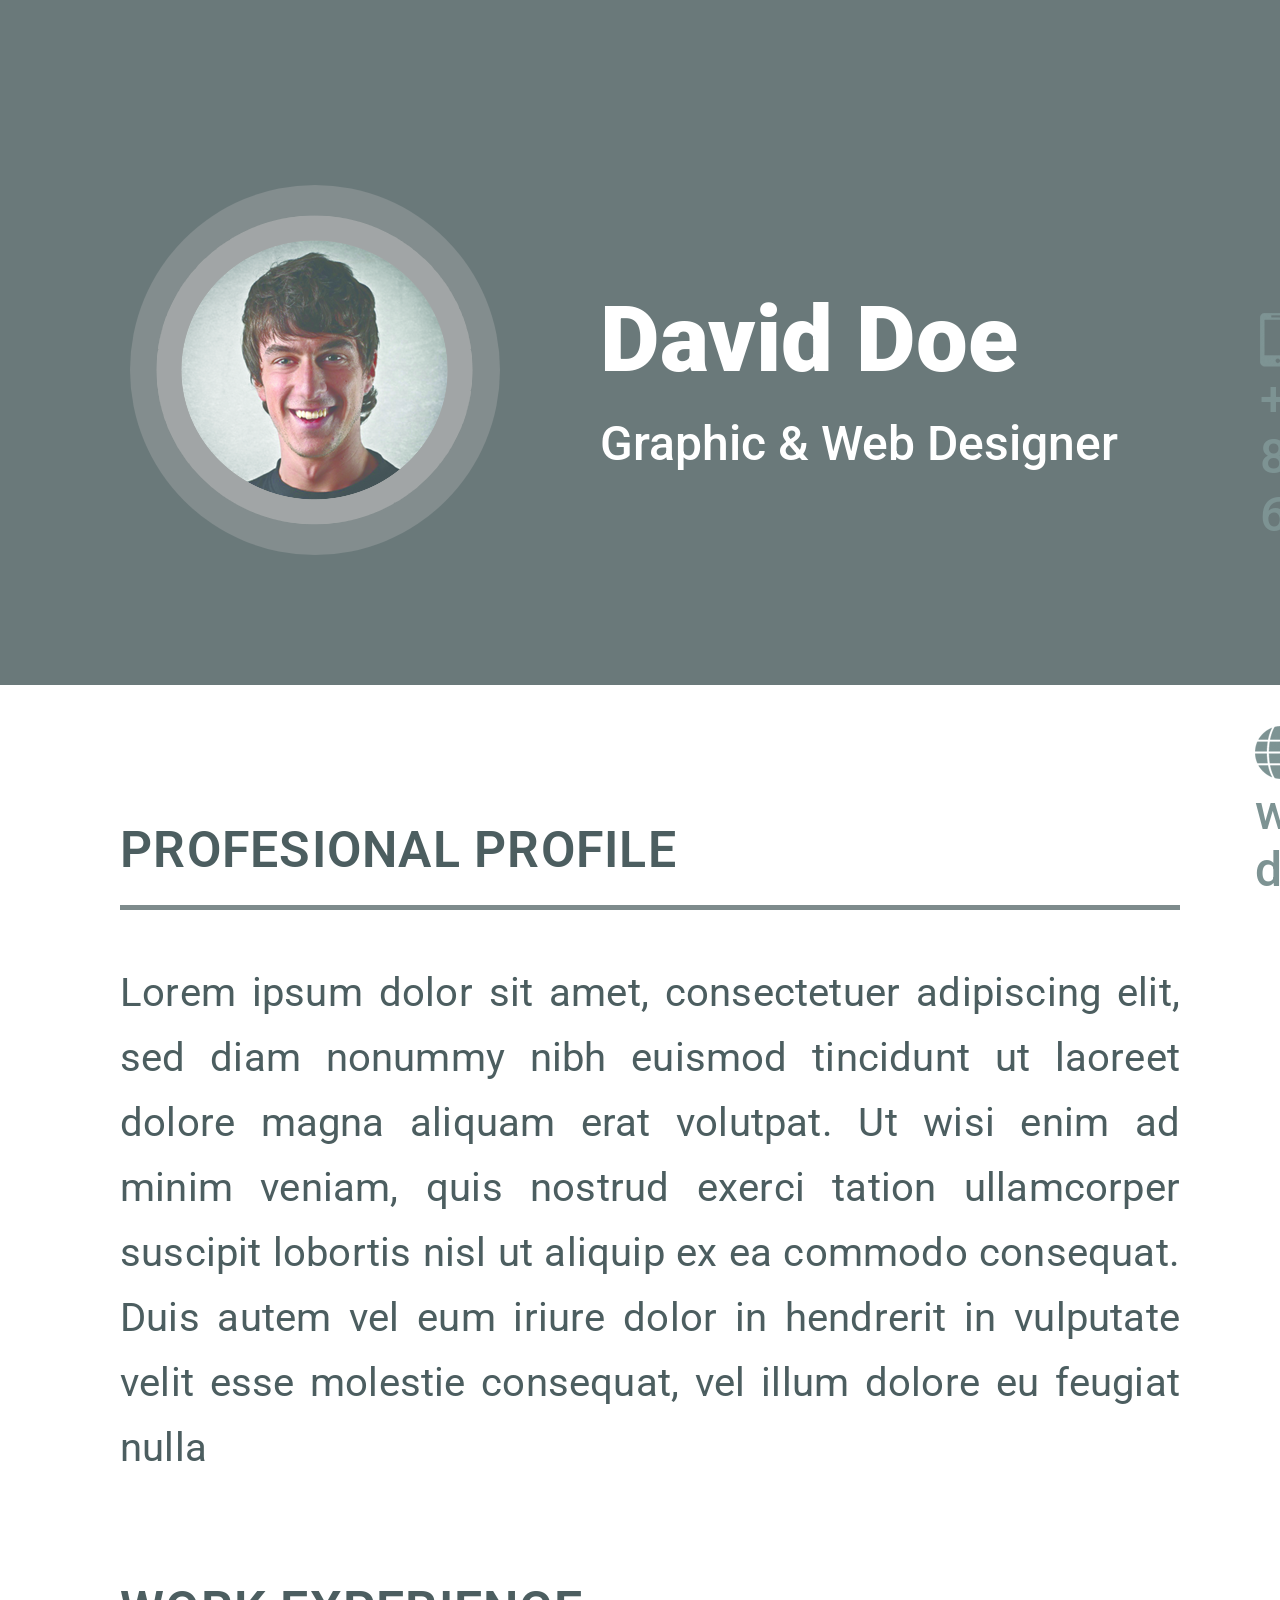
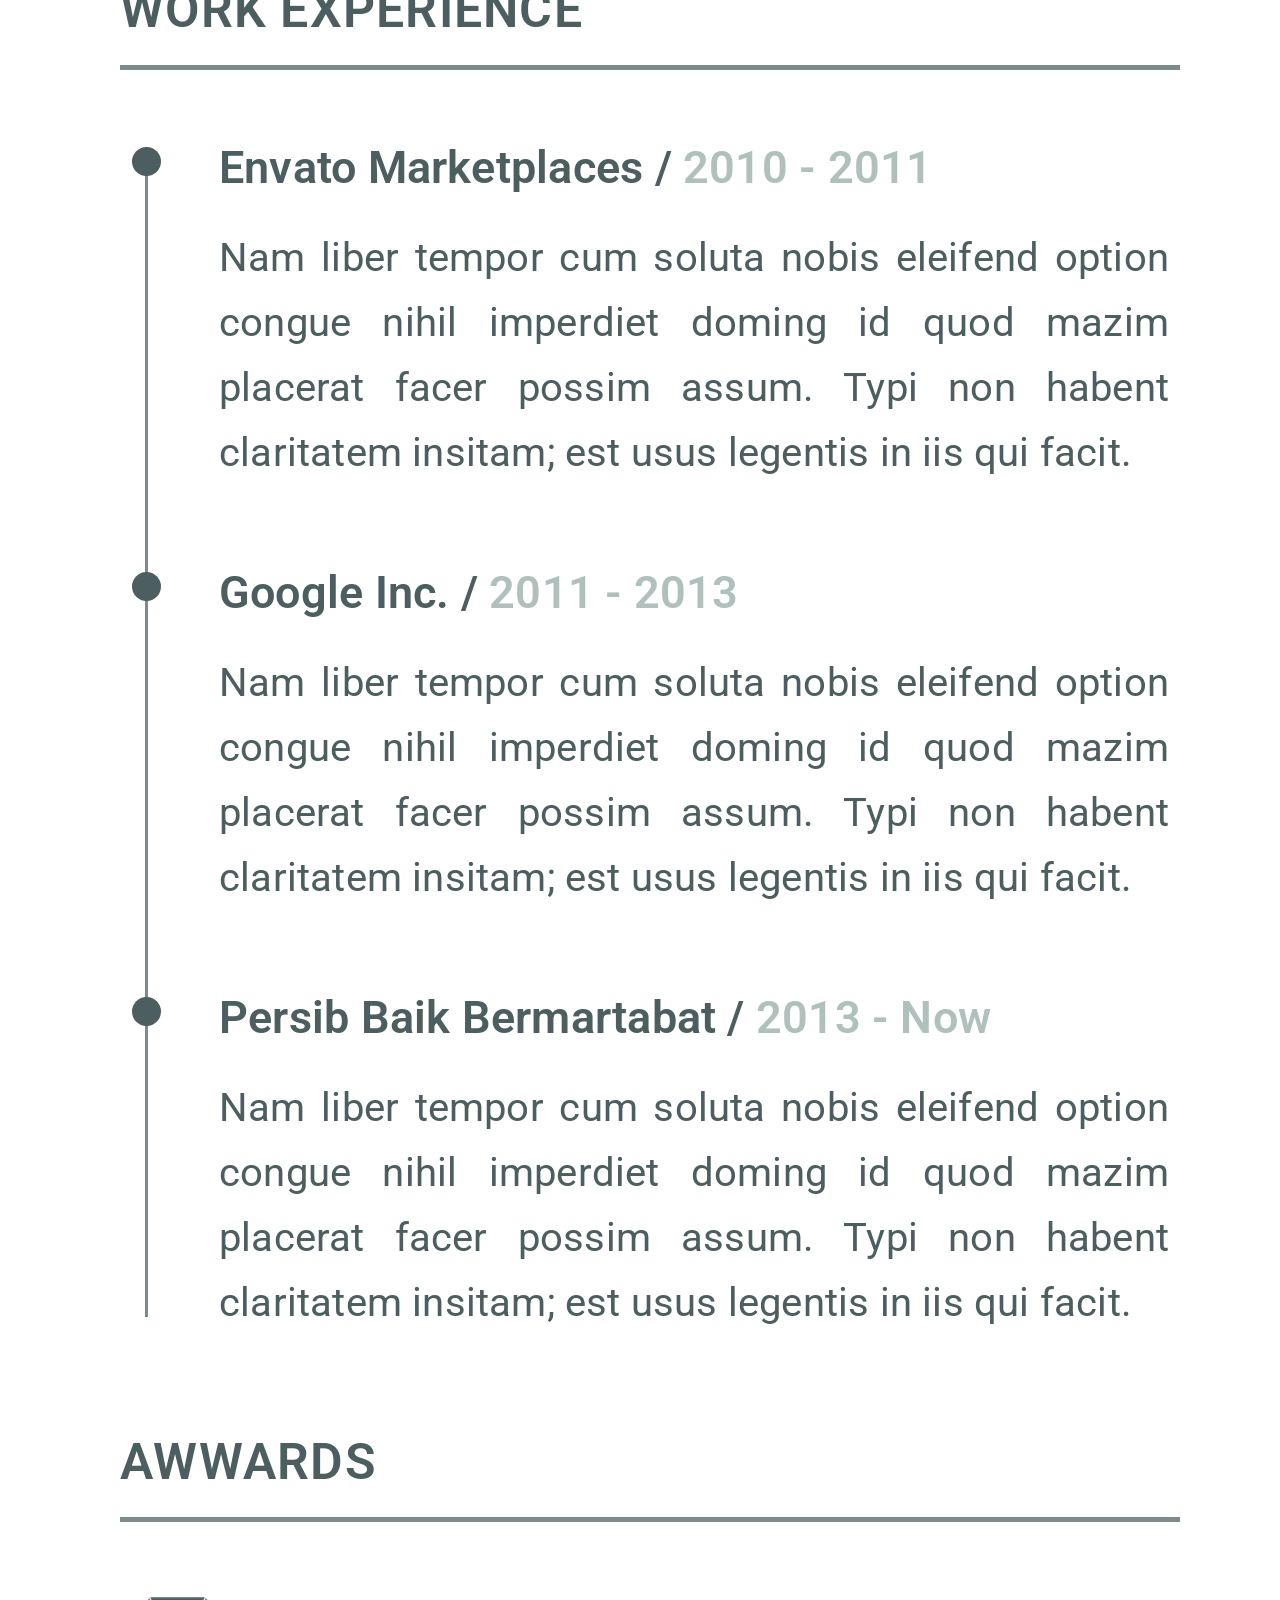
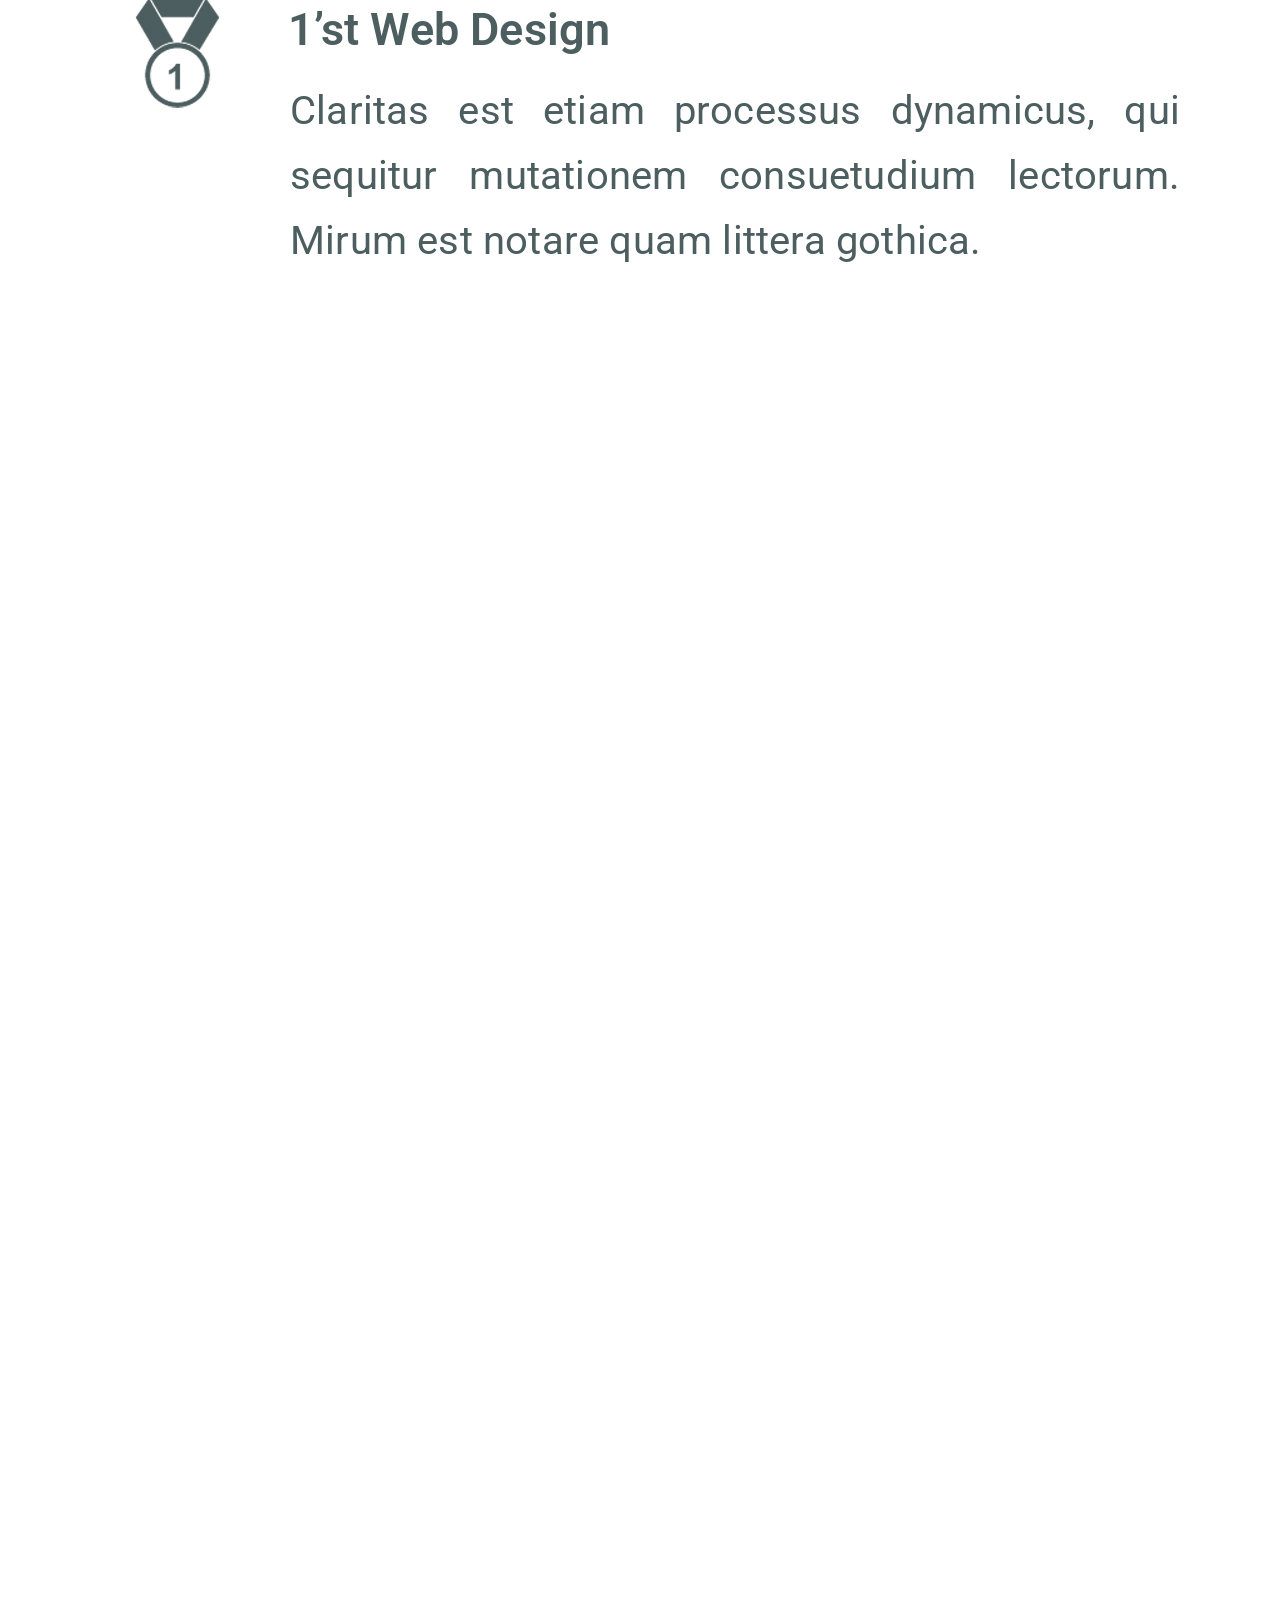
<file: index.html>
<!DOCTYPE html>
<html lang="ru">

<head>
	<title>Resume</title>
	<link rel="stylesheet" href="./css/style.css" />
	<link rel="shortcut icon" href="./img/icons/Resume img.ico">
	<meta http-equiv="Content-type" content="text/html;charset=UTF-8" />
</head>

<body>
	<d1iv class="conteiner">
		<div class="header">
			<div class="aboutme">
				<div class="blockimg">
					<div class="avatar">
						<img src="./img/Resume img.png" alt="avatar">
					</div>
				</div>
				<h1>David Doe</h1>
				<h2>Graphic & Web Designer</h2>
			</div>
			<div class="contact">
				<ul class="links">
					<li><span class="imgtel"><img src="./img/icons/phone_1337.png" alt="avatar"></span><a
							href="tel:+900 879 6555">+900 879 6555</a></li>
					<li><span class="imgemail"><img src="./img/icons/paperplane_1348.png" alt="avatar"></span><a
							href="mailto:offices@david-doe.co.id">offices@david-doe.co.id</a></li>
					<li><span class="imgww"><img src="./img/icons/globe_1353.png" alt="avatar"></span><a
							href="https://www.instagram.com/tooodaay/">www.david-doe.co.id</a></li>
				</ul>
			</div>
		</div>
		<div class="content">
			<div class="lside">
				<div class="pprofile">
					<div class="title">PROFESIONAL PROFILE</div>
					<p>Lorem ipsum dolor sit amet, consectetuer adipiscing elit, sed diam nonummy nibh euismod tincidunt ut
						laoreet dolore magna aliquam erat volutpat. Ut wisi enim ad minim veniam, quis nostrud exerci tation
						ullamcorper suscipit lobortis nisl ut aliquip ex ea commodo consequat. Duis autem vel eum iriure dolor
						in
						hendrerit in vulputate velit esse molestie consequat, vel illum dolore eu feugiat nulla</p>
				</div>
				<div class="workexp">
					<div class="exp">WORK EXPERIENCE</div>
					<div class="test">
						<ul class="list">
							<li class="li1">
								<div class="circle"></div>
								<p class="listtitle">Envato Marketplaces / <span class="date">2010 - 2011</span></p>
								<p class="listinfo">Nam liber tempor cum soluta nobis eleifend option congue nihil imperdiet
									doming
									id quod mazim placerat facer possim assum. Typi non habent claritatem insitam; est usus
									legentis
									in iis qui facit.</p>
							</li>
							<li class="li2">
								<div class="circle"></div>
								<p class="listtitle">Google Inc. / <span class="date">2011 - 2013</span></p>
								<p class="listinfo">Nam liber tempor cum soluta nobis eleifend option congue nihil imperdiet
									doming
									id quod mazim placerat facer possim assum. Typi non habent claritatem insitam; est usus
									legentis
									in iis qui facit.</p>
							</li>
							<li class="li3">
								<div class="circle"></div>
								<p class="listtitle">Persib Baik Bermartabat / <span class="date">2013 - Now</span></p>
								<p class="listinfo">Nam liber tempor cum soluta nobis eleifend option congue nihil imperdiet
									doming
									id quod mazim placerat facer possim assum. Typi non habent claritatem insitam; est usus
									legentis
									in iis qui facit.</p>
							</li>
						</ul>
					</div>
				</div>
				<div class="awrds">
					<div class="awrd">AWWARDS</div>
					<div class="awrdtxt">
						<p class="awrdtitle"><span class="txtico"><img src="./img/icons/medal_1156.png" alt="medal#1"></span>
							<span> 1’st Web Design</span>
						</p>
						<p class="awrdtt">Claritas est etiam processus dynamicus, qui sequitur mutationem consuetudium
							lectorum. Mirum est notare quam littera gothica.</p>
					</div>
				</div>
			</div>
			<div class="rside">
				<div class="edu">
					<div class="edutitle">EDUCATION</div>
					<ul class="eduli">
						<li>
							<div class="circleplus">
								<div class="plus">+</div>
							</div>
							<div class="listedu">
								<p class="edusubtitle">Telkom Polytechnic / <span class="edudate">2008 - 2011<br></span><span
										class="type">Visual Design Communication</span></p>
								<p>Duis autem vel eum iriure dolor in hendrerit in vulputate velit esse molestie consequat, vel
									illum dolore eu feugiat nulla facilisis at vero.</p>
							</div>
						</li>
						<li>
							<div class="circleplus">
								<div class="plus">+</div>
							</div>
							<div class="listedu">
								<p class="edusubtitle">Indonesia Computer University / <span class="edudate">2011 -
										2014<br></span><span class="type">Information System</span></p>
								<p>Duis autem vel eum iriure dolor in hendrerit in vulputate velit esse molestie consequat, vel
									illum dolore eu feugiat nulla facilisis at vero.</p>
							</div>
						</li>
					</ul>
				</div>
				<div class="proskills">
					<div class="pro">PROFESIONAL SKILLS</div>
					<div class="skillconteiner">
						<div class="skill1"><span>HTML & CSS</span>
							<div class="scale1">
								<div class="scale2"></div>
							</div>
						</div>
						<div class="skill2"><span>JAVASCRIPT</span>
							<div class="scale1">
								<div class="scale2"></div>
							</div>
						</div>
						<div class="skill3"><span>SLIM</span>
							<div class="scale1">
								<div class="scale2"></div>
							</div>
						</div>
						<div class="skill4"><span>JQUERY</span>
							<div class="scale1">
								<div class="scale2"></div>
							</div>
						</div>
						<div class="skill5"><span>PHOTOSHOP</span>
							<div class="scale1">
								<div class="scale2"></div>
							</div>
						</div>
						<div class="skill6"><span>ILLUSTRATOR</span>
							<div class="scale1">
								<div class="scale2"></div>
							</div>
						</div>
					</div>
				</div>
				<div class="perskills">
					<div class="per">PERSONAL SKILLS</div>
					<div class="sskilconteiner">
						<div class="sskill"><span><img class="imgskills" src="./img/shape_15_1280.png" alt=""><img
									class="imgskill1" src="./img/ideas.png" alt=""></span>
							<div class="skilltype">CREATIVE</div>
						</div>
						<div class="sskill"><span><img class="imgskills" src="./img/shape_15_1280.png" alt=""><img
									class="imgskill2" src="./img/flexible.png" alt=""></span>
							<div class="skilltype">FLEXIBLE</div>
						</div>
						<div class="sskill"><span><img class="imgskills" src="./img/shape_15_1280.png" alt=""><img
									class="imgskill3" src="./img/stamina.png" alt=""></span>
							<div class="skilltype">STAMINA</div>
						</div>
						<div class="sskill"><span><img class="imgskills" src="./img/shape_15_1280.png" alt=""><img
									class="imgskill4" src="./img/ideas.png" alt=""></span>
							<div class="skilltype skillidea">IDEAS</div>
						</div>
					</div>
				</div>
			</div>
		</div </d1iv>
		</div>
</body>

</html>
</file>
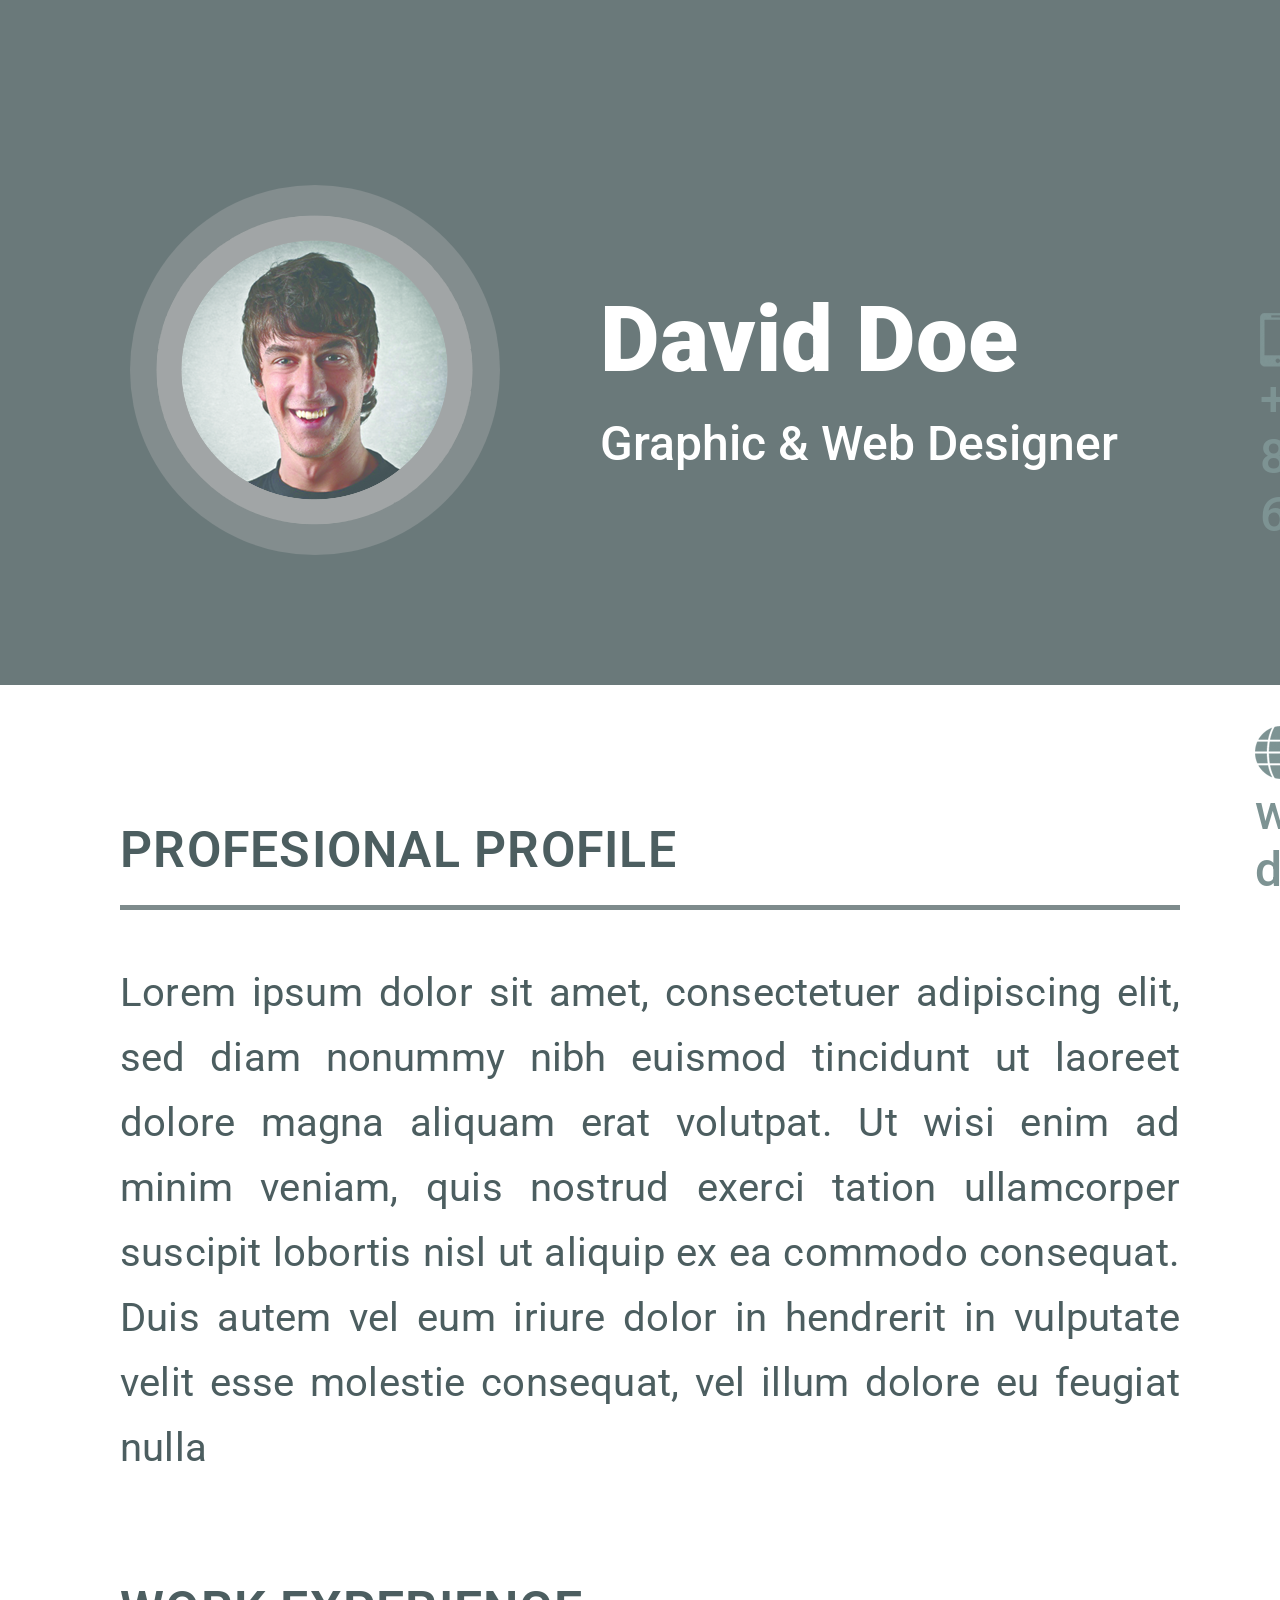
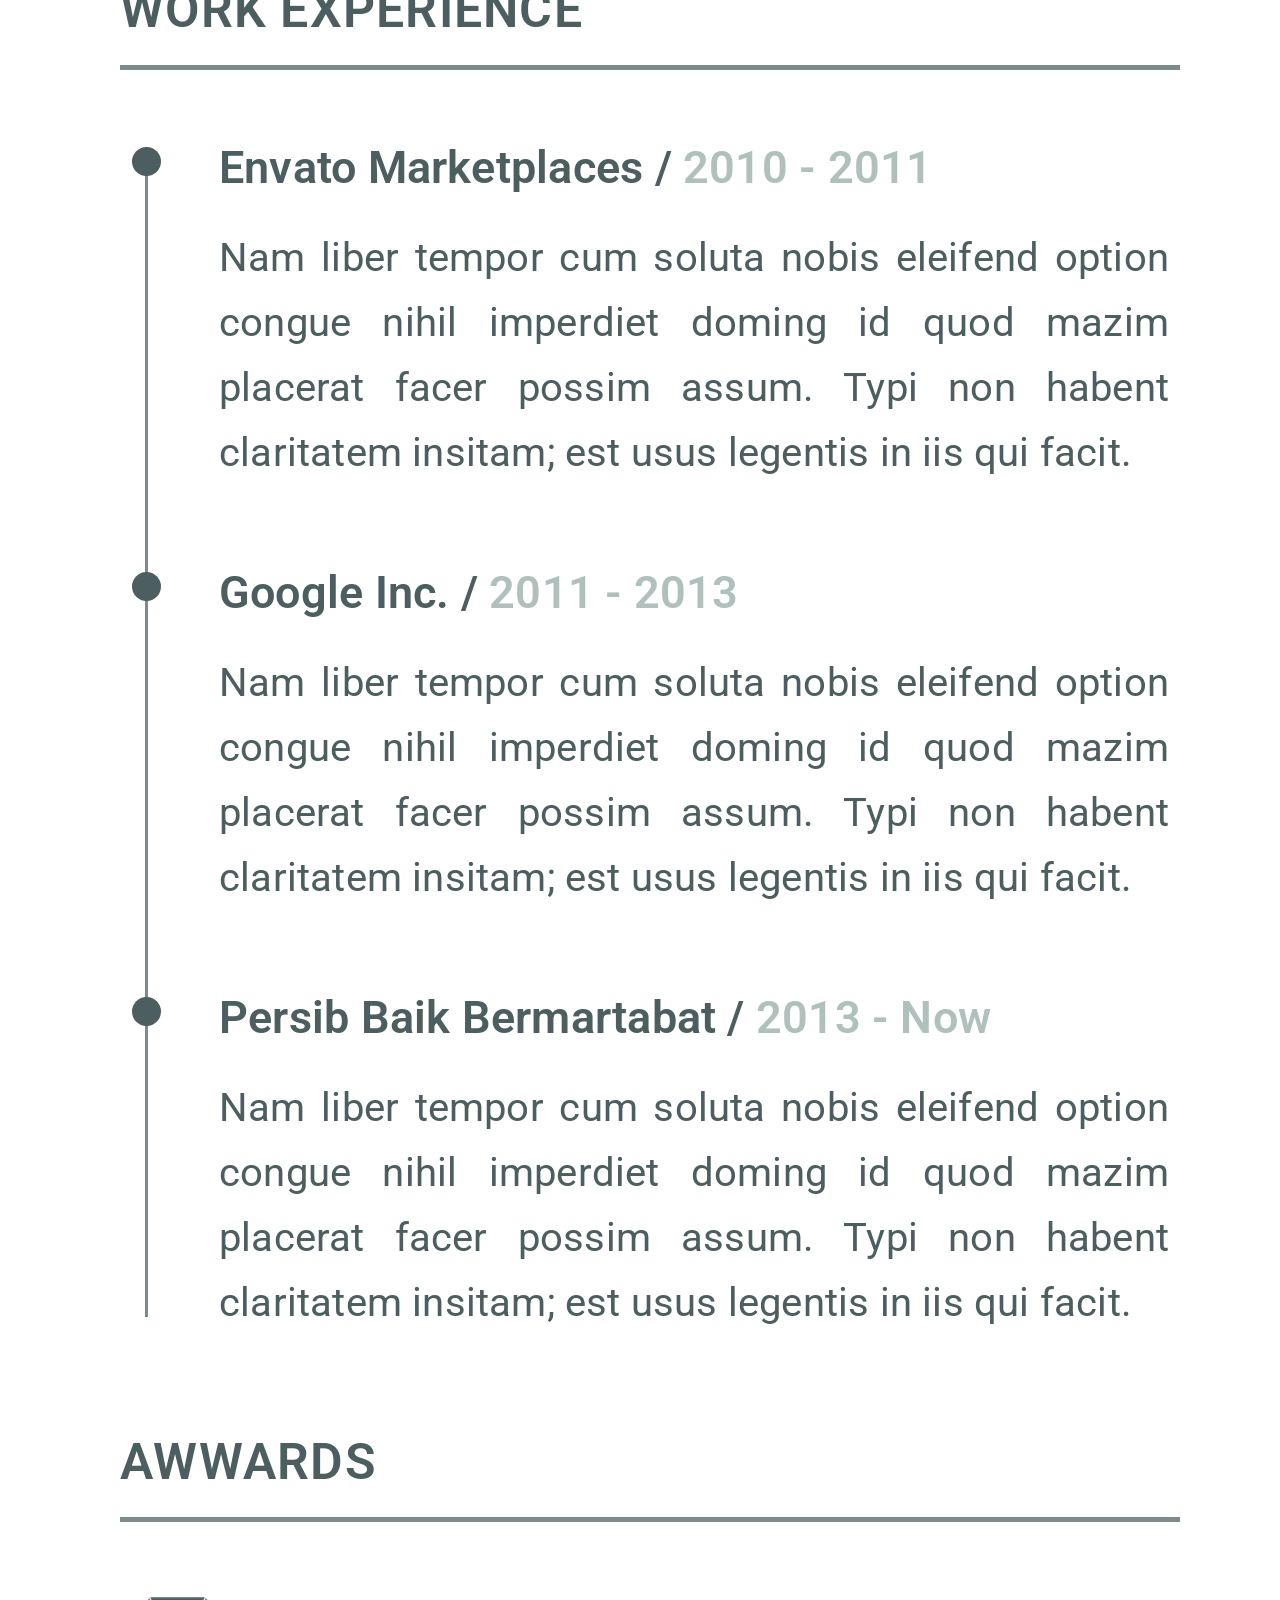
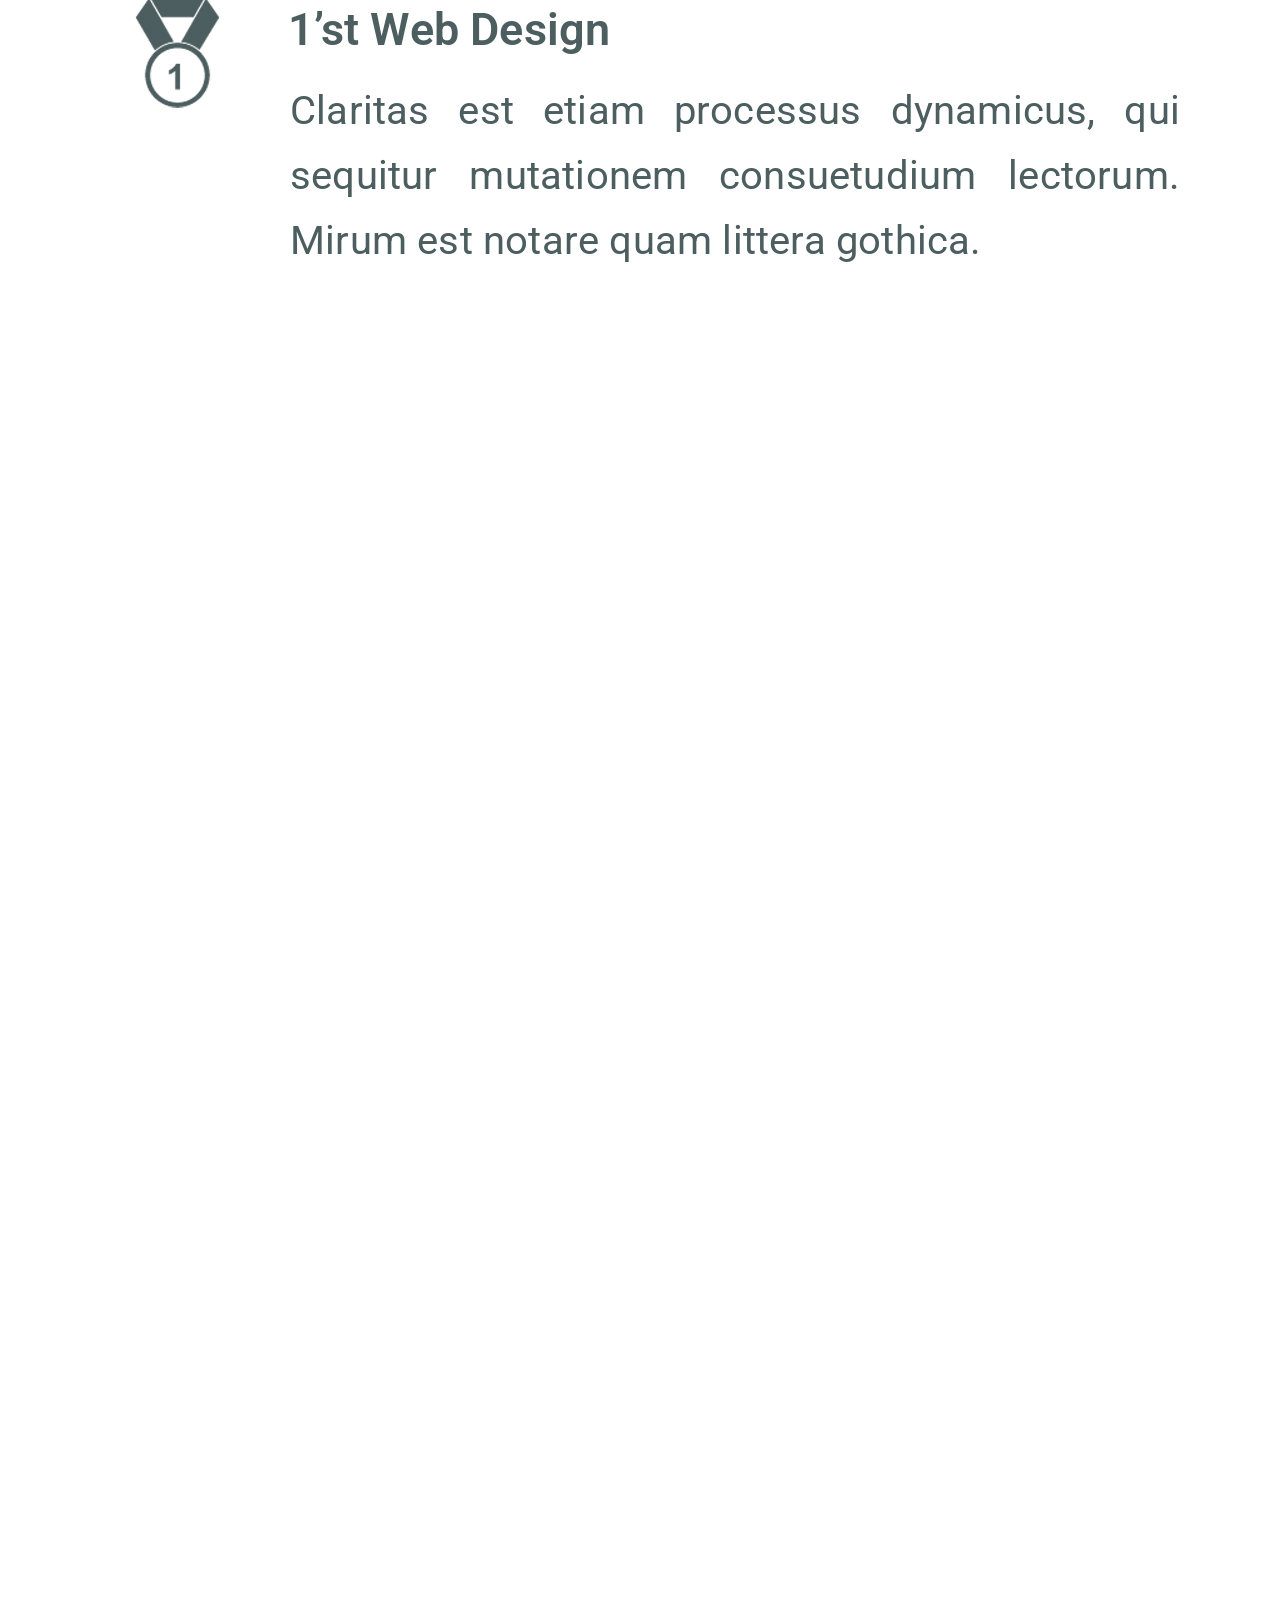
<file: Resume/index.html>
<!DOCTYPE html>
<html lang="ru">

<head>
	<title>Resume</title>
	<link rel="stylesheet" href="css/style.css" />
	<link rel="shortcut icon" href="/img/icons/Resume img.ico">
	<meta http-equiv="Content-type" content="text/html;charset=UTF-8" />
</head>

<body>
	<d1iv class="conteiner">
		<div class="header">
			<div class="aboutme">
				<div class="blockimg">
					<div class="avatar">
						<img src="/img/Resume img.png" alt="avatar">
					</div>
				</div>
				<h1>David Doe</h1>
				<h2>Graphic & Web Designer</h2>
			</div>
			<div class="contact">
				<ul class="links">
					<li><span class="imgtel"><img src="/img/icons/phone_1337.png" alt="avatar"></span><a
							href="tel:+900 879 6555">+900 879 6555</a></li>
					<li><span class="imgemail"><img src="/img/icons/paperplane_1348.png" alt="avatar"></span><a
							href="mailto:offices@david-doe.co.id">offices@david-doe.co.id</a></li>
					<li><span class="imgww"><img src="/img/icons/globe_1353.png" alt="avatar"></span><a
							href="https://www.instagram.com/tooodaay/">www.david-doe.co.id</a></li>
				</ul>
			</div>
		</div>
		<div class="content">
			<div class="lside">
				<div class="pprofile">
					<div class="title">PROFESIONAL PROFILE</div>
					<p>Lorem ipsum dolor sit amet, consectetuer adipiscing elit, sed diam nonummy nibh euismod tincidunt ut
						laoreet dolore magna aliquam erat volutpat. Ut wisi enim ad minim veniam, quis nostrud exerci tation
						ullamcorper suscipit lobortis nisl ut aliquip ex ea commodo consequat. Duis autem vel eum iriure dolor
						in
						hendrerit in vulputate velit esse molestie consequat, vel illum dolore eu feugiat nulla</p>
				</div>
				<div class="workexp">
					<div class="exp">WORK EXPERIENCE</div>
					<div class="test">
						<ul class="list">
							<li class="li1">
								<div class="circle"></div>
								<p class="listtitle">Envato Marketplaces / <span class="date">2010 - 2011</span></p>
								<p class="listinfo">Nam liber tempor cum soluta nobis eleifend option congue nihil imperdiet
									doming
									id quod mazim placerat facer possim assum. Typi non habent claritatem insitam; est usus
									legentis
									in iis qui facit.</p>
							</li>
							<li class="li2">
								<div class="circle"></div>
								<p class="listtitle">Google Inc. / <span class="date">2011 - 2013</span></p>
								<p class="listinfo">Nam liber tempor cum soluta nobis eleifend option congue nihil imperdiet
									doming
									id quod mazim placerat facer possim assum. Typi non habent claritatem insitam; est usus
									legentis
									in iis qui facit.</p>
							</li>
							<li class="li3">
								<div class="circle"></div>
								<p class="listtitle">Persib Baik Bermartabat / <span class="date">2013 - Now</span></p>
								<p class="listinfo">Nam liber tempor cum soluta nobis eleifend option congue nihil imperdiet
									doming
									id quod mazim placerat facer possim assum. Typi non habent claritatem insitam; est usus
									legentis
									in iis qui facit.</p>
							</li>
						</ul>
					</div>
				</div>
				<div class="awrds">
					<div class="awrd">AWWARDS</div>
					<div class="awrdtxt">
						<p class="awrdtitle"><span class="txtico"><img src="/img/icons/medal_1156.png" alt="medal#1"></span>
							<span> 1’st Web Design</span>
						</p>
						<p class="awrdtt">Claritas est etiam processus dynamicus, qui sequitur mutationem consuetudium
							lectorum. Mirum est notare quam littera gothica.</p>
					</div>
				</div>
			</div>
			<div class="rside">
				<div class="edu">
					<div class="edutitle">EDUCATION</div>
					<ul class="eduli">
						<li>
							<div class="circleplus">
								<div class="plus">+</div>
							</div>
							<div class="listedu">
								<p class="edusubtitle">Telkom Polytechnic / <span class="edudate">2008 - 2011<br></span><span
										class="type">Visual Design Communication</span></p>
								<p>Duis autem vel eum iriure dolor in hendrerit in vulputate velit esse molestie consequat, vel
									illum dolore eu feugiat nulla facilisis at vero.</p>
							</div>
						</li>
						<li>
							<div class="circleplus">
								<div class="plus">+</div>
							</div>
							<div class="listedu">
								<p class="edusubtitle">Indonesia Computer University / <span class="edudate">2011 -
										2014<br></span><span class="type">Information System</span></p>
								<p>Duis autem vel eum iriure dolor in hendrerit in vulputate velit esse molestie consequat, vel
									illum dolore eu feugiat nulla facilisis at vero.</p>
							</div>
						</li>
					</ul>
				</div>
				<div class="proskills">
					<div class="pro">PROFESIONAL SKILLS</div>
					<div class="skillconteiner">
						<div class="skill1"><span>HTML & CSS</span>
							<div class="scale1">
								<div class="scale2"></div>
							</div>
						</div>
						<div class="skill2"><span>JAVASCRIPT</span>
							<div class="scale1">
								<div class="scale2"></div>
							</div>
						</div>
						<div class="skill3"><span>SLIM</span>
							<div class="scale1">
								<div class="scale2"></div>
							</div>
						</div>
						<div class="skill4"><span>JQUERY</span>
							<div class="scale1">
								<div class="scale2"></div>
							</div>
						</div>
						<div class="skill5"><span>PHOTOSHOP</span>
							<div class="scale1">
								<div class="scale2"></div>
							</div>
						</div>
						<div class="skill6"><span>ILLUSTRATOR</span>
							<div class="scale1">
								<div class="scale2"></div>
							</div>
						</div>
					</div>
				</div>
				<div class="perskills">
					<div class="per">PERSONAL SKILLS</div>
					<div class="sskilconteiner">
						<div class="sskill"><span><img class="imgskills" src="/img/shape_15_1280.png" alt=""><img
									class="imgskill1" src="/img/ideas.png" alt=""></span>
							<div class="skilltype">CREATIVE</div>
						</div>
						<div class="sskill"><span><img class="imgskills" src="/img/shape_15_1280.png" alt=""><img
									class="imgskill2" src="/img/flexible.png" alt=""></span>
							<div class="skilltype">FLEXIBLE</div>
						</div>
						<div class="sskill"><span><img class="imgskills" src="/img/shape_15_1280.png" alt=""><img
									class="imgskill3" src="/img/stamina.png" alt=""></span>
							<div class="skilltype">STAMINA</div>
						</div>
						<div class="sskill"><span><img class="imgskills" src="/img/shape_15_1280.png" alt=""><img
									class="imgskill4" src="/img/ideas.png" alt=""></span>
							<div class="skilltype skillidea">IDEAS</div>
						</div>
					</div>
				</div>
			</div>
		</div </d1iv>
		</div>
</body>

</html>
</file>
<file: css/style.css>
@charset "UTF-8";
/*Обнуление*/
@import url("https://fonts.googleapis.com/css2?family=Roboto:ital,wght@0,100;0,400;0,700;1,100;1,400;1,700&display=swap");
* {
  padding: 0;
  margin: 0;
  border: 0;
}

*, *:before, *:after {
  -moz-box-sizing: border-box;
  -webkit-box-sizing: border-box;
  box-sizing: border-box;
}

:focus, :active {
  outline: none;
}

a:focus, a:active {
  outline: none;
}

nav, footer, header, aside {
  display: block;
}

html, body {
  height: 100%;
  width: 100%;
  font-size: 100%;
  line-height: 1;
  font-size: 14px;
  -ms-text-size-adjust: 100%;
  -moz-text-size-adjust: 100%;
  -webkit-text-size-adjust: 100%;
}

input, button, textarea {
  font-family: inherit;
}

input::-ms-clear {
  display: none;
}

button {
  cursor: pointer;
}

button::-moz-focus-inner {
  padding: 0;
  border: 0;
}

a, a:visited {
  text-decoration: none;
}

a:hover {
  text-decoration: none;
}

ul li {
  list-style: none;
}

img {
  vertical-align: top;
}

h1, h2, h3, h4, h5, h6 {
  font-size: inherit;
  font-weight: inherit;
}

/*--------------------*/
body {
  font-family: 'Roboto', sans-serif;
}

a[href^="mailto:"] {
  color: #7d9393;
}

a[href^="tel:"] {
  color: #7d9393;
}

a[href^="https://www.instagram.com/tooodaay/"] {
  color: #7d9393;
}

.header {
  background-color: #6a797a;
  width: 100%;
  height: 685px;
  position: absolute;
}

.header .aboutme .blockimg {
  background: #838d8e;
  width: 370px;
  height: 370px;
  border-radius: 50%;
  margin: 185px 130px 130px;
}

.header .aboutme .blockimg .avatar {
  padding: 30px 28px 30px 26px;
}

.header .aboutme h1 {
  font-size: 92px;
  line-height: 1.2;
  font-weight: 900;
  color: #fff;
  margin: -400px 0px 0px 600px;
}

.header .aboutme h2 {
  font-size: 48px;
  line-height: 1.2;
  font-weight: 500;
  color: #fff;
  margin: 20px 0px 0px 600px;
}

.header .contact .links {
  font-weight: 900;
  font-size: 48px;
  line-height: 1.2;
  font-weight: 500;
  margin: -160px 0px 0px 1260px;
}

.header .contact .links li {
  margin: 0px 0px 80px 0px;
}

.header .contact .links li:nth-child(2) {
  margin: -130px 0px 0px 540px;
}

.header .contact .links li:last-child {
  margin: 60px 0px 0px -5px;
}

.header .contact .links .imgtel {
  margin-right: 35px;
}

.header .contact .links .imgemail {
  margin-right: 35px;
}

.header .contact .links .imgemail .email {
  color: #7d9393;
}

.header .contact .links .imgww {
  margin-right: 35px;
}

.content {
  position: absolute;
  margin: 820px 0px 0px 0px;
  color: #4c5e60;
  font-size: 40px;
  line-height: 65px;
  font-weight: 400;
  letter-spacing: 0.005em;
  text-align: justify;
}

.content .lside {
  margin: 0px 200px 0px 120px;
  max-width: 1060px;
}

.content .pprofile .title {
  border: 5px solid #7e8b8c;
  border-left: none;
  border-top: none;
  border-right: none;
  font-size: 50px;
  line-height: 1.2;
  font-weight: 600;
  letter-spacing: 0.025em;
  padding-bottom: 25px;
}

.content .pprofile p {
  margin-top: 50px;
}

.content .workexp {
  margin-top: 100px;
}

.content .workexp .exp {
  border: 5px solid #7e8b8c;
  border-left: none;
  border-top: none;
  border-right: none;
  font-size: 50px;
  line-height: 1.2;
  font-weight: 600;
  letter-spacing: 0.025em;
  padding-bottom: 25px;
}

.content .workexp .test {
  border: 3px solid #7e8b8c;
  border-top: none;
  border-right: none;
  border-bottom: none;
  margin: 77px 0px 0px 25px;
  padding-left: 70px;
  height: 1170px;
}

.content .workexp .test .list {
  position: absolute;
  margin: -87px 0px 0px 1px;
  max-width: 950px;
}

.content .workexp .test .list .circle {
  background: #4c5e60;
  height: 29px;
  width: 29px;
  border-radius: 50%;
  position: absolute;
  margin: 12px 0px 0px -87px;
}

.content .workexp .test .list .listtitle {
  margin: 75px 0px 25px 0px;
  font-size: 45px;
  line-height: 65px;
  font-weight: 600;
  letter-spacing: 0.005em;
}

.content .workexp .test .list .listtitle .date {
  color: #b0c0bd;
}

.content .awrds .awrd {
  border: 5px solid #7e8b8c;
  border-left: none;
  border-top: none;
  border-right: none;
  font-size: 50px;
  line-height: 1.2;
  font-weight: 600;
  letter-spacing: 0.025em;
  padding-bottom: 25px;
  margin: 115px 0px 75px 0px;
}

.content .awrds .awrdtitle {
  font-size: 45px;
  line-height: 65px;
  font-weight: 600;
  letter-spacing: 0.005em;
}

.content .awrds .txtico {
  margin: 0px 57px 0px 15px;
}

.content .awrds .awrdtt {
  max-width: 890px;
  margin: -30px 0px 0px 170px;
}

.content .rside {
  margin: -2588px 0px 150px 1380px;
  max-width: 1060px;
}

.content .rside .edu .edutitle {
  border: 5px solid #7e8b8c;
  border-left: none;
  border-top: none;
  border-right: none;
  font-size: 50px;
  line-height: 1.2;
  font-weight: 600;
  letter-spacing: 0.025em;
  padding-bottom: 25px;
}

.content .rside .edu .eduli .circleplus {
  width: 65px;
  height: 65px;
  border: 4px solid #716b69;
  border-radius: 50%;
  margin: 75px 0px 0px 0px;
  font-size: 50px;
  text-align: center;
  font-weight: 600;
}

.content .rside .edu .eduli .circleplus .plus {
  margin: -5px 0px 0px 1px;
}

.content .rside .edu .eduli .listedu {
  margin: -170px 0px 0px 115px;
}

.content .rside .edu .eduli .listedu .edusubtitle {
  margin: 75px 0px 25px 0px;
  font-size: 45px;
  line-height: 65px;
  font-weight: 600;
  letter-spacing: 0.005em;
}

.content .rside .edu .eduli .listedu .edusubtitle .edudate {
  color: #b0c0bd;
}

.content .rside .edu .eduli .listedu .edusubtitle .type {
  color: #b0c0bd;
}

.content .rside .proskills .pro {
  border: 5px solid #7e8b8c;
  border-left: none;
  border-top: none;
  border-right: none;
  font-size: 50px;
  line-height: 1.2;
  font-weight: 600;
  letter-spacing: 0.025em;
  padding-bottom: 25px;
  margin-top: 100px;
}

.content .rside .proskills .skillconteiner {
  font-weight: 600;
  margin-top: 75px;
}

.content .rside .proskills .skillconteiner span {
  display: inline-block;
  position: absolute;
  margin-top: 10px;
}

.content .rside .proskills .skillconteiner .skill1 .scale1 {
  background: #e9eeed;
  width: 757px;
  height: 65px;
  border-radius: 50px;
  display: inline-block;
  margin: 10px 0px 0px 29%;
}

.content .rside .proskills .skillconteiner .skill1 .scale1 .scale2 {
  width: 587px;
  height: 63px;
  background-color: #788687;
  border-radius: 50px;
}

.content .rside .proskills .skillconteiner .skill2 .scale1 {
  background: #e9eeed;
  width: 757px;
  height: 65px;
  border-radius: 50px;
  display: inline-block;
  margin: 10px 0px 0px 29%;
}

.content .rside .proskills .skillconteiner .skill2 .scale1 .scale2 {
  width: 645px;
  height: 63px;
  background-color: #788687;
  border-radius: 50px;
}

.content .rside .proskills .skillconteiner .skill3 .scale1 {
  background: #e9eeed;
  width: 757px;
  height: 65px;
  border-radius: 50px;
  display: inline-block;
  margin: 10px 0px 0px 29%;
}

.content .rside .proskills .skillconteiner .skill3 .scale1 .scale2 {
  width: 631px;
  height: 63px;
  background-color: #788687;
  border-radius: 50px;
}

.content .rside .proskills .skillconteiner .skill4 .scale1 {
  background: #e9eeed;
  width: 757px;
  height: 65px;
  border-radius: 50px;
  display: inline-block;
  margin: 10px 0px 0px 29%;
}

.content .rside .proskills .skillconteiner .skill4 .scale1 .scale2 {
  width: 719px;
  height: 63px;
  background-color: #788687;
  border-radius: 50px;
}

.content .rside .proskills .skillconteiner .skill5 .scale1 {
  background: #e9eeed;
  width: 757px;
  height: 65px;
  border-radius: 50px;
  display: inline-block;
  margin: 10px 0px 0px 29%;
}

.content .rside .proskills .skillconteiner .skill5 .scale1 .scale2 {
  width: 521px;
  height: 63px;
  background-color: #788687;
  border-radius: 50px;
}

.content .rside .proskills .skillconteiner .skill6 .scale1 {
  background: #e9eeed;
  width: 757px;
  height: 65px;
  border-radius: 50px;
  display: inline-block;
  margin: 10px 0px 0px 29%;
}

.content .rside .proskills .skillconteiner .skill6 .scale1 .scale2 {
  width: 521px;
  height: 63px;
  background-color: #788687;
  border-radius: 50px;
}

.content .rside .perskills .per {
  border: 5px solid #7e8b8c;
  border-left: none;
  border-top: none;
  border-right: none;
  font-size: 50px;
  line-height: 1.2;
  font-weight: 600;
  letter-spacing: 0.025em;
  padding-bottom: 25px;
  margin-top: 100px;
}

.content .rside .perskills .sskilconteiner {
  max-width: 1060px;
  max-height: 850px;
  position: relative;
}

.content .rside .perskills .sskilconteiner .skilltype {
  z-index: 3;
  margin: 150px 0px 0px -270px;
  display: inline-block;
  position: absolute;
}

.content .rside .perskills .sskilconteiner .skillidea {
  margin: 150px 0px 0px -240px;
}

.content .rside .perskills .sskilconteiner .sskill {
  display: inline-block;
  margin: 50px 78px 0px 80px;
}

.content .rside .perskills .sskilconteiner .sskill .imgskills {
  z-index: 1;
}

.content .rside .perskills .sskilconteiner .sskill .imgskill1 {
  z-index: 2;
  margin: 3px 0px 0px -364px;
}

.content .rside .perskills .sskilconteiner .sskill .imgskill2 {
  z-index: 2;
  margin: 0px 0px 0px -366px;
}

.content .rside .perskills .sskilconteiner .sskill .imgskill3 {
  z-index: 2;
  margin: 0px 0px 0px -350px;
}

.content .rside .perskills .sskilconteiner .sskill .imgskill4 {
  z-index: 2;
  margin: 3px 0px 0px -364px;
}
</file>
<file: Resume/css/style.css>
@charset "UTF-8";
/*Обнуление*/
@import url("https://fonts.googleapis.com/css2?family=Roboto:ital,wght@0,100;0,400;0,700;1,100;1,400;1,700&display=swap");
* {
  padding: 0;
  margin: 0;
  border: 0;
}

*, *:before, *:after {
  -moz-box-sizing: border-box;
  -webkit-box-sizing: border-box;
  box-sizing: border-box;
}

:focus, :active {
  outline: none;
}

a:focus, a:active {
  outline: none;
}

nav, footer, header, aside {
  display: block;
}

html, body {
  height: 100%;
  width: 100%;
  font-size: 100%;
  line-height: 1;
  font-size: 14px;
  -ms-text-size-adjust: 100%;
  -moz-text-size-adjust: 100%;
  -webkit-text-size-adjust: 100%;
}

input, button, textarea {
  font-family: inherit;
}

input::-ms-clear {
  display: none;
}

button {
  cursor: pointer;
}

button::-moz-focus-inner {
  padding: 0;
  border: 0;
}

a, a:visited {
  text-decoration: none;
}

a:hover {
  text-decoration: none;
}

ul li {
  list-style: none;
}

img {
  vertical-align: top;
}

h1, h2, h3, h4, h5, h6 {
  font-size: inherit;
  font-weight: inherit;
}

/*--------------------*/
body {
  font-family: 'Roboto', sans-serif;
}

a[href^="mailto:"] {
  color: #7d9393;
}

a[href^="tel:"] {
  color: #7d9393;
}

a[href^="https://www.instagram.com/tooodaay/"] {
  color: #7d9393;
}

.header {
  background-color: #6a797a;
  width: 100%;
  height: 685px;
  position: absolute;
}

.header .aboutme .blockimg {
  background: #838d8e;
  width: 370px;
  height: 370px;
  border-radius: 50%;
  margin: 185px 130px 130px;
}

.header .aboutme .blockimg .avatar {
  padding: 30px 28px 30px 26px;
}

.header .aboutme h1 {
  font-size: 92px;
  line-height: 1.2;
  font-weight: 900;
  color: #fff;
  margin: -400px 0px 0px 600px;
}

.header .aboutme h2 {
  font-size: 48px;
  line-height: 1.2;
  font-weight: 500;
  color: #fff;
  margin: 20px 0px 0px 600px;
}

.header .contact .links {
  font-weight: 900;
  font-size: 48px;
  line-height: 1.2;
  font-weight: 500;
  margin: -160px 0px 0px 1260px;
}

.header .contact .links li {
  margin: 0px 0px 80px 0px;
}

.header .contact .links li:nth-child(2) {
  margin: -130px 0px 0px 540px;
}

.header .contact .links li:last-child {
  margin: 60px 0px 0px -5px;
}

.header .contact .links .imgtel {
  margin-right: 35px;
}

.header .contact .links .imgemail {
  margin-right: 35px;
}

.header .contact .links .imgemail .email {
  color: #7d9393;
}

.header .contact .links .imgww {
  margin-right: 35px;
}

.content {
  position: absolute;
  margin: 820px 0px 0px 0px;
  color: #4c5e60;
  font-size: 40px;
  line-height: 65px;
  font-weight: 400;
  letter-spacing: 0.005em;
  text-align: justify;
}

.content .lside {
  margin: 0px 200px 0px 120px;
  max-width: 1060px;
}

.content .pprofile .title {
  border: 5px solid #7e8b8c;
  border-left: none;
  border-top: none;
  border-right: none;
  font-size: 50px;
  line-height: 1.2;
  font-weight: 600;
  letter-spacing: 0.025em;
  padding-bottom: 25px;
}

.content .pprofile p {
  margin-top: 50px;
}

.content .workexp {
  margin-top: 100px;
}

.content .workexp .exp {
  border: 5px solid #7e8b8c;
  border-left: none;
  border-top: none;
  border-right: none;
  font-size: 50px;
  line-height: 1.2;
  font-weight: 600;
  letter-spacing: 0.025em;
  padding-bottom: 25px;
}

.content .workexp .test {
  border: 3px solid #7e8b8c;
  border-top: none;
  border-right: none;
  border-bottom: none;
  margin: 77px 0px 0px 25px;
  padding-left: 70px;
  height: 1170px;
}

.content .workexp .test .list {
  position: absolute;
  margin: -87px 0px 0px 1px;
  max-width: 950px;
}

.content .workexp .test .list .circle {
  background: #4c5e60;
  height: 29px;
  width: 29px;
  border-radius: 50%;
  position: absolute;
  margin: 12px 0px 0px -87px;
}

.content .workexp .test .list .listtitle {
  margin: 75px 0px 25px 0px;
  font-size: 45px;
  line-height: 65px;
  font-weight: 600;
  letter-spacing: 0.005em;
}

.content .workexp .test .list .listtitle .date {
  color: #b0c0bd;
}

.content .awrds .awrd {
  border: 5px solid #7e8b8c;
  border-left: none;
  border-top: none;
  border-right: none;
  font-size: 50px;
  line-height: 1.2;
  font-weight: 600;
  letter-spacing: 0.025em;
  padding-bottom: 25px;
  margin: 115px 0px 75px 0px;
}

.content .awrds .awrdtitle {
  font-size: 45px;
  line-height: 65px;
  font-weight: 600;
  letter-spacing: 0.005em;
}

.content .awrds .txtico {
  margin: 0px 57px 0px 15px;
}

.content .awrds .awrdtt {
  max-width: 890px;
  margin: -30px 0px 0px 170px;
}

.content .rside {
  margin: -2588px 0px 150px 1380px;
  max-width: 1060px;
}

.content .rside .edu .edutitle {
  border: 5px solid #7e8b8c;
  border-left: none;
  border-top: none;
  border-right: none;
  font-size: 50px;
  line-height: 1.2;
  font-weight: 600;
  letter-spacing: 0.025em;
  padding-bottom: 25px;
}

.content .rside .edu .eduli .circleplus {
  width: 65px;
  height: 65px;
  border: 4px solid #716b69;
  border-radius: 50%;
  margin: 75px 0px 0px 0px;
  font-size: 50px;
  text-align: center;
  font-weight: 600;
}

.content .rside .edu .eduli .circleplus .plus {
  margin: -5px 0px 0px 1px;
}

.content .rside .edu .eduli .listedu {
  margin: -170px 0px 0px 115px;
}

.content .rside .edu .eduli .listedu .edusubtitle {
  margin: 75px 0px 25px 0px;
  font-size: 45px;
  line-height: 65px;
  font-weight: 600;
  letter-spacing: 0.005em;
}

.content .rside .edu .eduli .listedu .edusubtitle .edudate {
  color: #b0c0bd;
}

.content .rside .edu .eduli .listedu .edusubtitle .type {
  color: #b0c0bd;
}

.content .rside .proskills .pro {
  border: 5px solid #7e8b8c;
  border-left: none;
  border-top: none;
  border-right: none;
  font-size: 50px;
  line-height: 1.2;
  font-weight: 600;
  letter-spacing: 0.025em;
  padding-bottom: 25px;
  margin-top: 100px;
}

.content .rside .proskills .skillconteiner {
  font-weight: 600;
  margin-top: 75px;
}

.content .rside .proskills .skillconteiner span {
  display: inline-block;
  position: absolute;
  margin-top: 10px;
}

.content .rside .proskills .skillconteiner .skill1 .scale1 {
  background: #e9eeed;
  width: 757px;
  height: 65px;
  border-radius: 50px;
  display: inline-block;
  margin: 10px 0px 0px 29%;
}

.content .rside .proskills .skillconteiner .skill1 .scale1 .scale2 {
  width: 587px;
  height: 63px;
  background-color: #788687;
  border-radius: 50px;
}

.content .rside .proskills .skillconteiner .skill2 .scale1 {
  background: #e9eeed;
  width: 757px;
  height: 65px;
  border-radius: 50px;
  display: inline-block;
  margin: 10px 0px 0px 29%;
}

.content .rside .proskills .skillconteiner .skill2 .scale1 .scale2 {
  width: 645px;
  height: 63px;
  background-color: #788687;
  border-radius: 50px;
}

.content .rside .proskills .skillconteiner .skill3 .scale1 {
  background: #e9eeed;
  width: 757px;
  height: 65px;
  border-radius: 50px;
  display: inline-block;
  margin: 10px 0px 0px 29%;
}

.content .rside .proskills .skillconteiner .skill3 .scale1 .scale2 {
  width: 631px;
  height: 63px;
  background-color: #788687;
  border-radius: 50px;
}

.content .rside .proskills .skillconteiner .skill4 .scale1 {
  background: #e9eeed;
  width: 757px;
  height: 65px;
  border-radius: 50px;
  display: inline-block;
  margin: 10px 0px 0px 29%;
}

.content .rside .proskills .skillconteiner .skill4 .scale1 .scale2 {
  width: 719px;
  height: 63px;
  background-color: #788687;
  border-radius: 50px;
}

.content .rside .proskills .skillconteiner .skill5 .scale1 {
  background: #e9eeed;
  width: 757px;
  height: 65px;
  border-radius: 50px;
  display: inline-block;
  margin: 10px 0px 0px 29%;
}

.content .rside .proskills .skillconteiner .skill5 .scale1 .scale2 {
  width: 521px;
  height: 63px;
  background-color: #788687;
  border-radius: 50px;
}

.content .rside .proskills .skillconteiner .skill6 .scale1 {
  background: #e9eeed;
  width: 757px;
  height: 65px;
  border-radius: 50px;
  display: inline-block;
  margin: 10px 0px 0px 29%;
}

.content .rside .proskills .skillconteiner .skill6 .scale1 .scale2 {
  width: 521px;
  height: 63px;
  background-color: #788687;
  border-radius: 50px;
}

.content .rside .perskills .per {
  border: 5px solid #7e8b8c;
  border-left: none;
  border-top: none;
  border-right: none;
  font-size: 50px;
  line-height: 1.2;
  font-weight: 600;
  letter-spacing: 0.025em;
  padding-bottom: 25px;
  margin-top: 100px;
}

.content .rside .perskills .sskilconteiner {
  max-width: 1060px;
  max-height: 850px;
  position: relative;
}

.content .rside .perskills .sskilconteiner .skilltype {
  z-index: 3;
  margin: 150px 0px 0px -270px;
  display: inline-block;
  position: absolute;
}

.content .rside .perskills .sskilconteiner .skillidea {
  margin: 150px 0px 0px -240px;
}

.content .rside .perskills .sskilconteiner .sskill {
  display: inline-block;
  margin: 50px 78px 0px 80px;
}

.content .rside .perskills .sskilconteiner .sskill .imgskills {
  z-index: 1;
}

.content .rside .perskills .sskilconteiner .sskill .imgskill1 {
  z-index: 2;
  margin: 3px 0px 0px -364px;
}

.content .rside .perskills .sskilconteiner .sskill .imgskill2 {
  z-index: 2;
  margin: 0px 0px 0px -366px;
}

.content .rside .perskills .sskilconteiner .sskill .imgskill3 {
  z-index: 2;
  margin: 0px 0px 0px -350px;
}

.content .rside .perskills .sskilconteiner .sskill .imgskill4 {
  z-index: 2;
  margin: 3px 0px 0px -364px;
}
</file>
